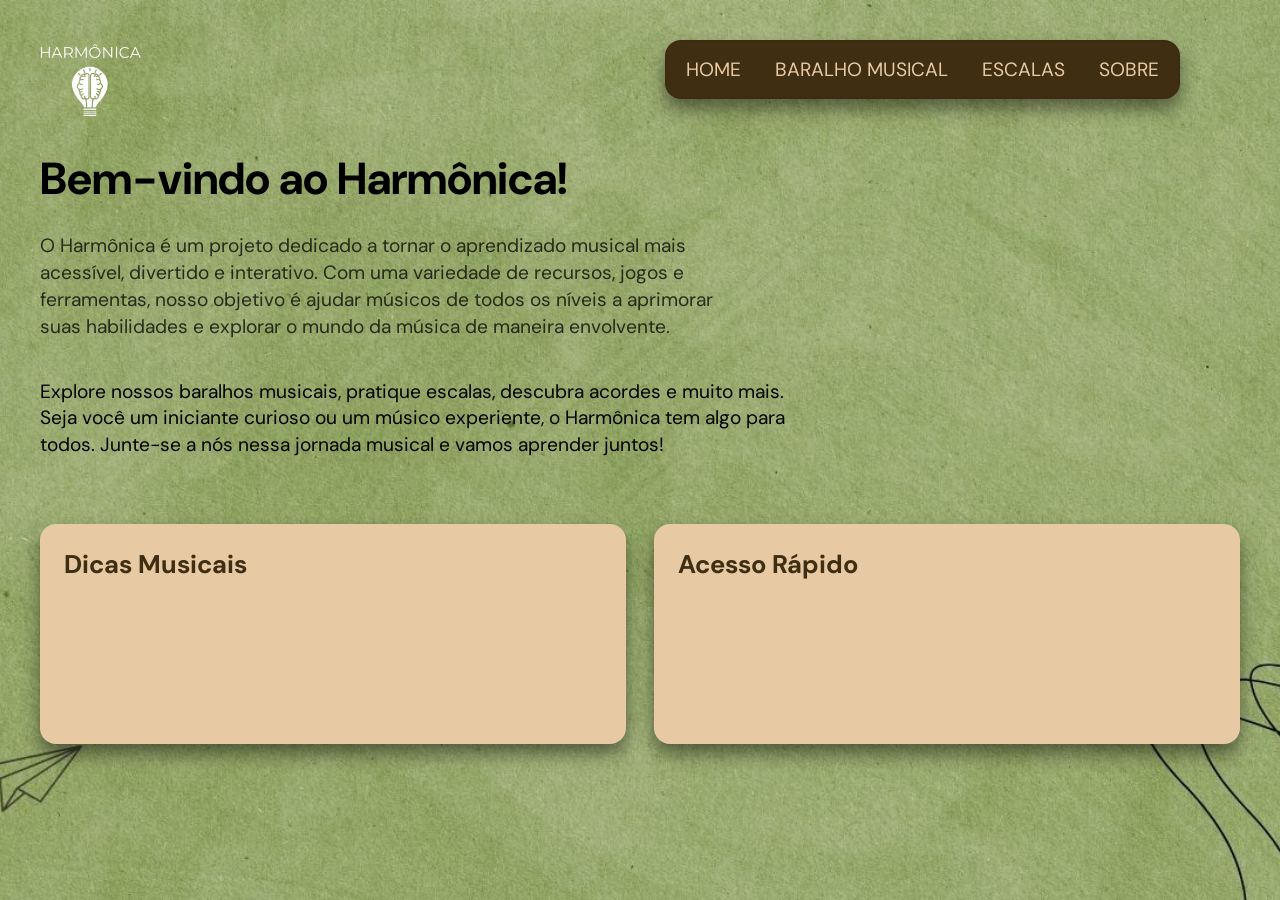
<file: index.html>
<!DOCTYPE html>
<html lang="pt-BR">

    <head>
    <meta charset="UTF-8">
    <meta name="viewport" content="width=device-width, initial-scale=1.0">

    <link rel="stylesheet" href="styles/base/reset.css">
    <link rel="stylesheet" href="styles/base/typography.css">
    <link rel="stylesheet" href="styles/base/variables.css">
    <link rel="stylesheet" href="styles/layout/app-shell.css">
    <link rel="stylesheet" href="styles/components/buttons.css">
    <link rel="stylesheet" href="styles/pages/home.css">

    <title>Harmonicamente</title>
    </head>

    <body>
    <img src="./styles/img/logo.png" alt="Logo Harmonica" class="logo-flutuante">

    <nav class="nav-container">
        <a href="index.html">HOME</a>
        <a href="baralho.html">BARALHO MUSICAL</a>
        <a href="#">ESCALAS</a>
        <a href="#">SOBRE</a>
    </nav>

    <div class="container-conteudo home-wrapper">
        <main class="conteudo-inicial hero-home">
        <h1>Bem-vindo ao Harmônica!</h1>

        <p class="subtitulo-home">
            O Harmônica é um projeto dedicado a tornar o aprendizado musical mais acessível, divertido e interativo.
            Com uma variedade de recursos, jogos e ferramentas, nosso objetivo é ajudar músicos de todos os níveis
            a aprimorar suas habilidades e explorar o mundo da música de maneira envolvente.
        </p>

        <p>
            Explore nossos baralhos musicais, pratique escalas, descubra acordes e muito mais.
            Seja você um iniciante curioso ou um músico experiente, o Harmônica tem algo para todos.
            Junte-se a nós nessa jornada musical e vamos aprender juntos!
        </p>
        </main>

        <section class="painel-inferior">
        <div class="card-home container-dicasMusicais">
            <h2>Dicas Musicais</h2>
            <ul id="dicasList">
            <!-- As dicas serão inseridas aqui pelo JavaScript -->
            </ul>
        </div>

        <div class="card-home container-acessoRapido">
            <h2>Acesso Rápido</h2>
            <ul id="acessoRapidoList">
            <!-- O acesso rápido será inserido aqui pelo JavaScript -->
            </ul>
        </div>
        </section>
    </div>
    </body>

</html>
</file>
<file: styles/base/typography.css>
@import url('https://fonts.googleapis.com/css2?family=DM+Sans:ital,opsz,wght@0,9..40,100..1000;1,9..40,100..1000&display=swap');

body,
button,
input,
a {
    font-family: "DM Sans", sans-serif;
}
</file>
<file: styles/base/variables.css>
:root {
    --color-primary: #3f2e12;
    --color-secondary: #e7caa4;
    --color-hover: #947645;
    --color-dark: #050505;
    --color-modal: #d1bd8e;
    --color-error: #7A3E2D;

    --shadow-soft: 0 4px 6px var(--color-primary);
    --shadow-strong: 0 6px 12px var(--color-dark);
    --shadow-card: 0 14px 22px rgba(0,0,0,.20);
    --shadow-modal: 0 20px 40px rgba(0,0,0,.4);
    --shadow-login: 0 18px 40px rgba(0,0,0,.35);

    --radius-button: 25px;
    --radius-card: 17px;
    --radius-inner-card: 12px;
    --radius-modal: 20px;
    --radius-login: 22px;
}
</file>
<file: styles/layout/app-shell.css>
body {
min-height: 100vh;
background: url("../img/HOME.jpg");
background-size: cover;
background-position: center;
position: relative;
overflow-x: hidden;
}

.logo-flutuante {
position: absolute;
top: 10px;
left: 20px;
width: 140px;
}

.main-content-wrapper {
display: flex;
flex-direction: row-reverse;
justify-content: center;
align-items: center;
width: 100%;
}

/* Variações de layout */
.main-content-wrapper--home {
max-width: 1400px;
gap: 180px;
padding: 20px;
}

.main-content-wrapper--baralho {
max-width: 1600px;
gap: 200px;
padding: 60px;
}

.caderno-container {
width: 100%;
max-width: 450px;
min-height: 550px;
background-image: url("../img/blocodenotas.png");
background-size: 100% 100%;
background-repeat: no-repeat;
flex-shrink: 0;
display: flex;
flex-direction: column;
justify-content: center;
align-items: center;
padding: 100px 50px 40px 50px;
}

.caderno-container--home {
margin-top: 50px;
}

.texto-container {
width: 100%;
color: var(--color-dark);
}

.texto-container--home {
max-width: 560px;
}

.texto-container--baralho {
max-width: 1200px;
}

.texto-container p {
font-size: 1.2em;
line-height: 1.6;
text-align: left;
}

.container-conteudo--baralho {
display: flex;
flex-direction: column;
justify-content: center;
}

@media (max-width: 1100px) {
.main-content-wrapper,
.main-content-wrapper--home,
.main-content-wrapper--baralho {
flex-direction: column-reverse;
gap: 40px;
padding: 40px 20px;
}

.texto-container,
.texto-container--home,
.texto-container--baralho {
max-width: 700px;
text-align: center;
}

.texto-container p {
text-align: center;
}

.caderno-container {
max-width: 420px;
min-height: 580px;
}
}

@media (max-width: 700px) {
.logo-flutuante {
width: 110px;
left: 12px;
top: 12px;
}
}
</file>
<file: styles/components/buttons.css>
.button-container {
    display: flex;
    flex-direction: column;
    justify-content: center;
    align-items: center;
    width: 100%;
    gap: 20px;
    }

    .button-container a,
    .button-random {
    width: 100%;
    max-width: 300px;
    background-color: var(--color-secondary);
    color: var(--color-primary);
    border: 2px solid var(--color-dark);
    padding: 18px 20px;
    font-size: 1.05em;
    font-weight: bold;
    cursor: pointer;
    border-radius: var(--radius-button);
    box-shadow: var(--shadow-soft);
    transition: all 0.15s ease;
    text-align: center;
    display: flex;
    justify-content: center;
    align-items: center;
    }

    .button-random i {
    font-size: 1.3em;
    }

    #select,
    .level-btn.active {
    background-color: var(--color-primary);
    color: var(--color-secondary);
    box-shadow: var(--shadow-strong);
    }

    #select:hover,
    .button-random:hover {
    background-color: var(--color-primary);
    color: var(--color-secondary);
    box-shadow: var(--shadow-strong);
    }

    .button-container a:not(#select):hover {
    transform: translateY(-3px);
    box-shadow: var(--shadow-strong);
    background-color: var(--color-hover);
    color: var(--color-primary);
    }

    .button-container a:active,
    .button-random:active {
    transform: translateY(0);
    }

    .game-help {
    font-size: 15px;
    color: var(--color-primary);
    text-decoration: underline;
    }
</file>
<file: styles/pages/home.css>
/* NAV */
.nav-container {
background-color: var(--color-primary);
border: 2px solid rgba(0, 0, 0, 0.055);
border-radius: 16px;
box-shadow: 0 10px 18px rgba(0, 0, 0, 0.466);
position: fixed;
top: 40px;
right: 100px;
z-index: 1000;
padding: 5px;
display: flex;
align-items: center;
gap: 6px;
}

.nav-container a {
padding: 10px 14px;
font-size: 1.2em;
text-decoration: none;
color: var(--color-secondary);
border-radius: 10px;
transition: background-color 0.2s ease, transform 0.2s ease;
}

.nav-container a:hover {
background-color: rgba(255, 255, 255, 0.08);
transform: translateY(-1px);
}

/* ÁREA PRINCIPAL DA HOME */
.home-wrapper {
width: 100%;
max-width: 1400px;
padding: 150px 40px 60px;
}

.container-conteudo {
width: 100%;
}

.hero-home {
margin-bottom: 60px;
}

.conteudo-inicial {
width: 100%;
max-width: 760px;
}

.conteudo-inicial h1 {
font-size: 2.8em;
margin-bottom: 20px;
padding: 0;
}

.subtitulo-home {
font-size: 1.2rem;
max-width: 700px;
margin: 18px 0 28px;
color: rgba(0, 0, 0, 0.75);
line-height: 1.6;
}

.conteudo-inicial p {
font-size: 1.2em;
line-height: 1.4;
padding: 5px 0;
text-align: left;
}

/* SEÇÃO INFERIOR */
.painel-inferior {
display: flex;
gap: 28px;
align-items: stretch;
width: 100%;
margin-top: 30px;
}

.card-home {
background-color: var(--color-secondary);
color: var(--color-primary);
box-shadow: 0 10px 18px rgba(0, 0, 0, 0.466);
padding: 24px;
border: none;
border-radius: 16px;
flex: 1;
min-height: 220px;
}

.card-home h2 {
font-size: 1.6em;
margin-bottom: 16px;
}

.card-home p {
font-size: 1.05em;
line-height: 1.6;
margin: 0;
}

.card-link {
display: inline-block;
margin-top: 18px;
color: var(--color-primary);
font-weight: 700;
text-decoration: underline;
}

@media (max-width: 1100px) {
.nav-container {
right: 30px;
top: 25px;
padding: 8px 12px;
gap: 2px;
}

.nav-container a {
font-size: 1em;
padding: 12px 14px;
}

.home-wrapper {
padding: 140px 24px 40px;
}

.conteudo-inicial h1 {
font-size: 2.3em;
}

.painel-inferior {
flex-direction: column;
}
}

@media (max-width: 700px) {
.nav-container {
position: static;
margin-top: 90px;
width: calc(100% - 24px);
justify-content: center;
flex-wrap: wrap;
}

.home-wrapper {
padding: 30px 18px 30px;
}

.conteudo-inicial h1 {
font-size: 2em;
}

.subtitulo-home {
font-size: 1.05rem;
}

.card-home {
min-height: auto;
}
}
</file>
